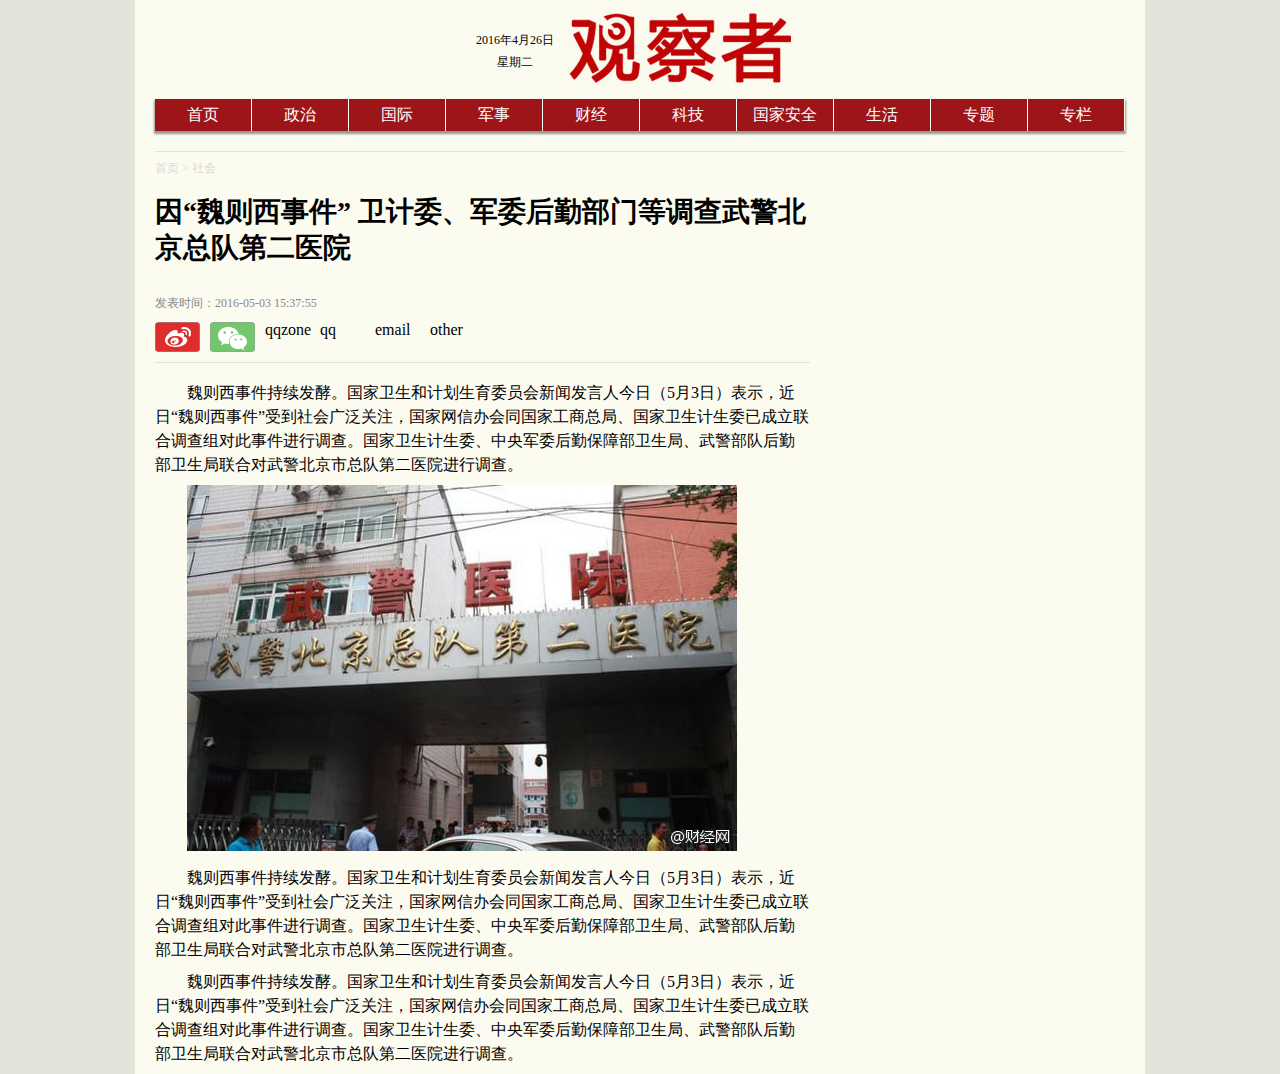
<file: 10-1/index.html>
<!DOCTYPE html>
<html lang="zh">

<head>
    <title>新闻正文页面练习</title>
    <meta charset='utf-8'>
    <link rel="stylesheet" type="text/css" href="reset.css">
    <link rel="stylesheet" type="text/css" href="main.css">
</head>

<body>
    <div class="wrap">
        <div class="nav ">
            <div class="navwrap clearfix">
                <div id="date">
                    <p>2016年4月26日</p>
                    <p>星期二</p>
                </div>
                <div id="home"><img src="img/logo.png" alt="观察者网"></div>
            </div>
            <ul class="clearfix">
                <li><a href="#">首页</a></li>
                <li><a href="#">政治</a></li>
                <li><a href="#">国际</a></li>
                <li><a href="#">军事</a></li>
                <li><a href="#">财经</a></li>
                <li><a href="#">科技</a></li>
                <li><a href="#">国家安全</a></li>
                <li><a href="#">生活</a></li>
                <li><a href="#">专题</a></li>
                <li class="last-li"><a href="#">专栏</a></li>
            </ul>
        </div>
        <div class="main clearfix">
            <div class="left">
                <div class="channel-nav"><a href="#">首页</a> > <a href="#">社会</a></div>
                <h1>因“魏则西事件” 卫计委、军委后勤部门等调查武警北京总队第二医院</h1>
                <div class="article-info clearfix">
                    <p>发表时间：2016-05-03 15:37:55</p>
                    <ul class="clearfix">
                        <li class="sina"><a href="#">weibo</a></li>
                        <li class="wechat"><a href="#">wechat</a></li>
                        <li>qqzone</li>
                        <li>qq</li>
                        <li>email</li>
                        <li>other</li>
                    </ul>
                </div>
                <p>
                    魏则西事件持续发酵。国家卫生和计划生育委员会新闻发言人今日（5月3日）表示，近日“魏则西事件”受到社会广泛关注，国家网信办会同国家工商总局、国家卫生计生委已成立联合调查组对此事件进行调查。国家卫生计生委、中央军委后勤保障部卫生局、武警部队后勤部卫生局联合对武警北京市总队第二医院进行调查。
                </p>
                <p><img src="img/20160503153909927.jpg" alt="武警总队第二人民医院大门"></p>
                <p>
                    魏则西事件持续发酵。国家卫生和计划生育委员会新闻发言人今日（5月3日）表示，近日“魏则西事件”受到社会广泛关注，国家网信办会同国家工商总局、国家卫生计生委已成立联合调查组对此事件进行调查。国家卫生计生委、中央军委后勤保障部卫生局、武警部队后勤部卫生局联合对武警北京市总队第二医院进行调查。
                </p>
                <p>
                    魏则西事件持续发酵。国家卫生和计划生育委员会新闻发言人今日（5月3日）表示，近日“魏则西事件”受到社会广泛关注，国家网信办会同国家工商总局、国家卫生计生委已成立联合调查组对此事件进行调查。国家卫生计生委、中央军委后勤保障部卫生局、武警部队后勤部卫生局联合对武警北京市总队第二医院进行调查。
                </p>
            </div>
            <div class="aside"></div>
            <!-- <h1>dddddd</h1> -->
        </div>
        <div class="foot"></div>
    </div>
</body>

</html>
</file>
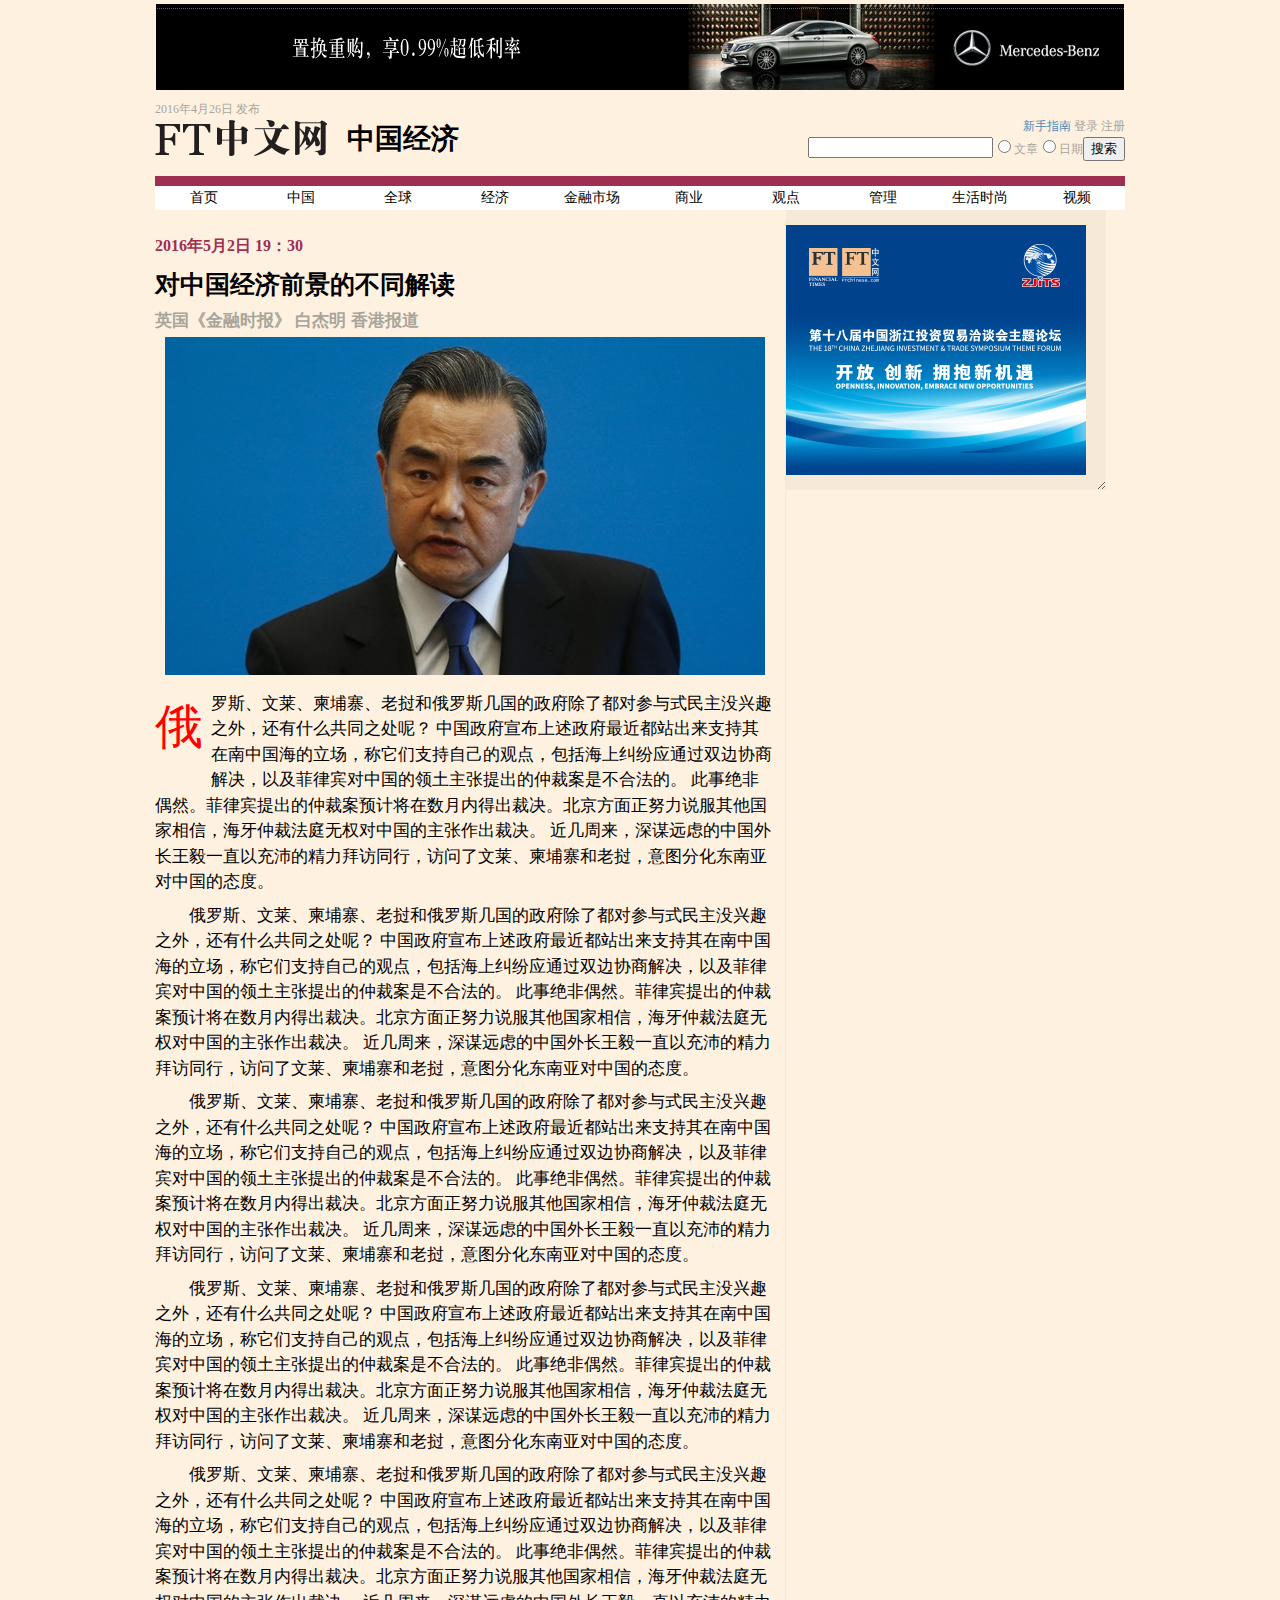
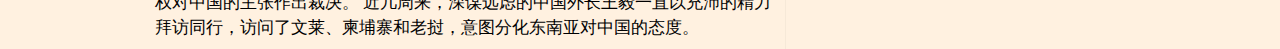
<file: 10-2/index.html>
<!DOCTYPE html>
<html lang="zh">

<head>
    <title>FT中文网正文页面练习</title>
    <meta charset='utf-8'>
    <link rel="stylesheet" type="text/css" href="reset.css">
    <link rel="stylesheet" type="text/css" href="main.css">
</head>

<body>
    <div id="wrap">
        <div class="top-ad"><img src="img/ad.png" alt="广告"></div>
        <div id="nav" class="clearfix">
            <div>
                <p>2016年4月26日 发布</p>
                <img src="img/logoHD.gif" alt="ft中文网标记">
                <h1>中国经济</h1>
            </div>
            <div>
                <p>
                    <span><a href="#">新手指南</a></span>
                    <span>登录</span>
                    <span>注册</span>
                </p>
                <form action="#">
                    <p>
                        <input type="text" name="" id="">
                    </p>
                    <p>
                        <input type="radio" name="文章" id="">文章</p>
                    <p>
                        <input type="radio" name="日期" id="">日期</p>
                    <p>
                        <input type="submit" value="搜索">
                    </p>
                </form>
            </div>
        </div>
        <div class="menu">
            <ul class="clearfix">
                <li><a href="#">首页</a></li>
                <li><a href="#">中国</a></li>
                <li><a href="#">全球</a></li>
                <li><a href="#">经济</a></li>
                <li><a href="#">金融市场</a></li>
                <li><a href="#">商业</a></li>
                <li><a href="#">观点</a></li>
                <li><a href="#">管理</a></li>
                <li><a href="#">生活时尚</a></li>
                <li><a href="#">视频</a></li>
            </ul>
        </div>
        <div id="main">
            <div class="left">
                <div class="published-time">2016年5月2日 19：30</div>
                <h1>对中国经济前景的不同解读</h1>
                <p class="author">英国《金融时报》 白杰明 香港报道</p>
                <div class="clearfix">
                    <div class="bdsharebuttonbox">
                        <a href="#" class="bds_more" data-cmd="more"></a>
                        <a title="分享到QQ空间" href="#" class="bds_qzone" data-cmd="qzone"></a>
                        <a title="分享到新浪微博" href="#" class="bds_tsina" data-cmd="tsina"></a>
                        <a title="分享到腾讯微博" href="#" class="bds_tqq" data-cmd="tqq"></a>
                        <a title="分享到人人网" href="#" class="bds_renren" data-cmd="renren"></a>
                        <a title="分享到微信" href="#" class="bds_weixin" data-cmd="weixin"></a>
                    </div>
                    <script>
                    window._bd_share_config = {
                        "common": {
                            "bdSnsKey": {},
                            "bdText": "",
                            "bdMini": "2",
                            "bdMiniList": false,
                            "bdPic": "",
                            "bdStyle": "0",
                            "bdSize": "16"
                        },
                        "share": {},
                        "image": {
                            "viewList": ["qzone", "tsina", "tqq", "renren", "weixin"],
                            "viewText": "分享到：",
                            "viewSize": "16"
                        },
                        "selectShare": {
                            "bdContainerClass": null,
                            "bdSelectMiniList": ["qzone", "tsina", "tqq", "renren", "weixin"]
                        }
                    };
                    with(document) 0[(getElementsByTagName('head')[0] || body).appendChild(createElement('script')).src = 'http://bdimg.share.baidu.com/static/api/js/share.js?v=89860593.js?cdnversion=' + ~(-new Date() / 36e5)];
                    </script>
                </div>
                <div class="content">
                    <p class="img"><img src="img/piclink.jpg" alt="中国外交部长王毅"></p>
                    <p class="first-p">俄罗斯、文莱、柬埔寨、老挝和俄罗斯几国的政府除了都对参与式民主没兴趣之外，还有什么共同之处呢？ 中国政府宣布上述政府最近都站出来支持其在南中国海的立场，称它们支持自己的观点，包括海上纠纷应通过双边协商解决，以及菲律宾对中国的领土主张提出的仲裁案是不合法的。 此事绝非偶然。菲律宾提出的仲裁案预计将在数月内得出裁决。北京方面正努力说服其他国家相信，海牙仲裁法庭无权对中国的主张作出裁决。 近几周来，深谋远虑的中国外长王毅一直以充沛的精力拜访同行，访问了文莱、柬埔寨和老挝，意图分化东南亚对中国的态度。</p>
                    <p>俄罗斯、文莱、柬埔寨、老挝和俄罗斯几国的政府除了都对参与式民主没兴趣之外，还有什么共同之处呢？ 中国政府宣布上述政府最近都站出来支持其在南中国海的立场，称它们支持自己的观点，包括海上纠纷应通过双边协商解决，以及菲律宾对中国的领土主张提出的仲裁案是不合法的。 此事绝非偶然。菲律宾提出的仲裁案预计将在数月内得出裁决。北京方面正努力说服其他国家相信，海牙仲裁法庭无权对中国的主张作出裁决。 近几周来，深谋远虑的中国外长王毅一直以充沛的精力拜访同行，访问了文莱、柬埔寨和老挝，意图分化东南亚对中国的态度。</p>
                    <p>俄罗斯、文莱、柬埔寨、老挝和俄罗斯几国的政府除了都对参与式民主没兴趣之外，还有什么共同之处呢？ 中国政府宣布上述政府最近都站出来支持其在南中国海的立场，称它们支持自己的观点，包括海上纠纷应通过双边协商解决，以及菲律宾对中国的领土主张提出的仲裁案是不合法的。 此事绝非偶然。菲律宾提出的仲裁案预计将在数月内得出裁决。北京方面正努力说服其他国家相信，海牙仲裁法庭无权对中国的主张作出裁决。 近几周来，深谋远虑的中国外长王毅一直以充沛的精力拜访同行，访问了文莱、柬埔寨和老挝，意图分化东南亚对中国的态度。</p>
                    <p>俄罗斯、文莱、柬埔寨、老挝和俄罗斯几国的政府除了都对参与式民主没兴趣之外，还有什么共同之处呢？ 中国政府宣布上述政府最近都站出来支持其在南中国海的立场，称它们支持自己的观点，包括海上纠纷应通过双边协商解决，以及菲律宾对中国的领土主张提出的仲裁案是不合法的。 此事绝非偶然。菲律宾提出的仲裁案预计将在数月内得出裁决。北京方面正努力说服其他国家相信，海牙仲裁法庭无权对中国的主张作出裁决。 近几周来，深谋远虑的中国外长王毅一直以充沛的精力拜访同行，访问了文莱、柬埔寨和老挝，意图分化东南亚对中国的态度。</p>
                    <p>俄罗斯、文莱、柬埔寨、老挝和俄罗斯几国的政府除了都对参与式民主没兴趣之外，还有什么共同之处呢？ 中国政府宣布上述政府最近都站出来支持其在南中国海的立场，称它们支持自己的观点，包括海上纠纷应通过双边协商解决，以及菲律宾对中国的领土主张提出的仲裁案是不合法的。 此事绝非偶然。菲律宾提出的仲裁案预计将在数月内得出裁决。北京方面正努力说服其他国家相信，海牙仲裁法庭无权对中国的主张作出裁决。 近几周来，深谋远虑的中国外长王毅一直以充沛的精力拜访同行，访问了文莱、柬埔寨和老挝，意图分化东南亚对中国的态度。
                    </p>
                </div>
                <!-- 多说评论框 start -->
                <div class="ds-thread" data-thread-key="3860bd9141025e6e9bb745f95eedd4d4" data-title="请替换成文章的标题" data-url="请替换成文章的网址">
                </div>
                <!-- 多说评论框 end -->
                <!-- 多说公共JS代码 start (一个网页只需插入一次) -->
                <script type="text/javascript">
                var duoshuoQuery = {
                    short_name: "adamyang2006"
                };
                (function() {
                    var ds = document.createElement('script');
                    ds.type = 'text/javascript';
                    ds.async = true;
                    ds.src = (document.location.protocol == 'https:' ? 'https:' : 'http:') + '//static.duoshuo.com/embed.js';
                    ds.charset = 'UTF-8';
                    (document.getElementsByTagName('head')[0] || document.getElementsByTagName('body')[0]).appendChild(ds);
                })();
                </script>
                <!-- 多说公共JS代码 end -->
            </div>
            <div class="aside">
                <div class="aside-ad"><img src="img/ningboforum.jpg" alt="宁波论坛"></div>
            </div>
        </div>
        <div id="foot"></div>
    </div>
</body>

</html>
</file>
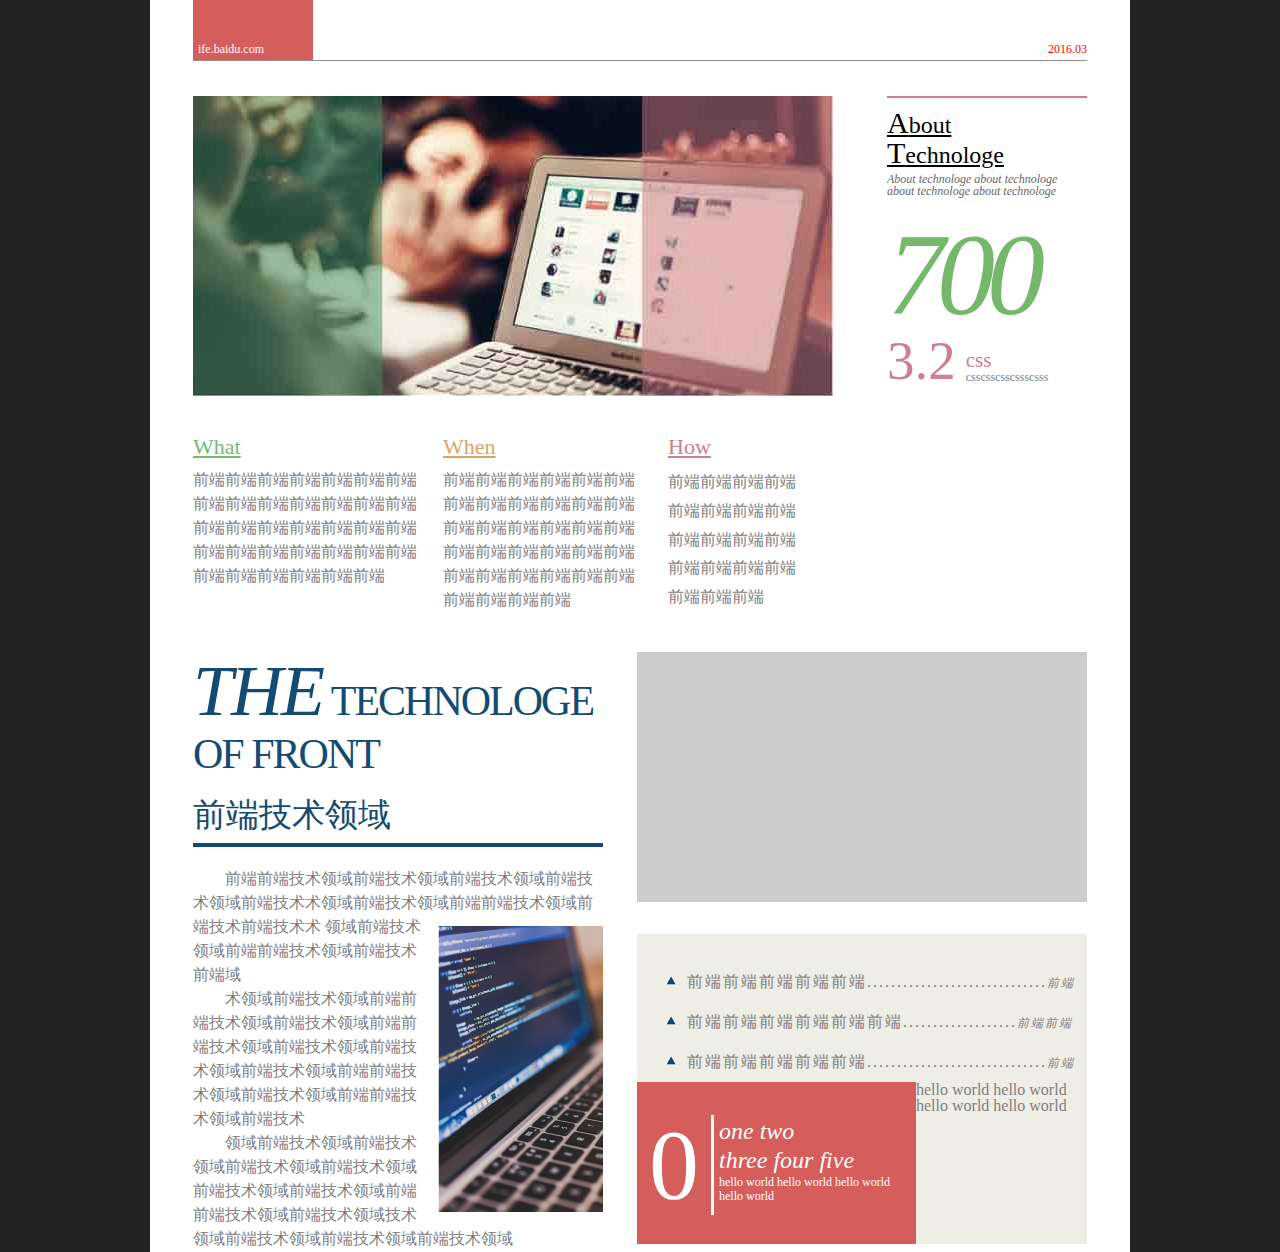
<file: 10-4/index.html>
<!DOCTYPE html>
<html lang="zh">

<head>
    <title>报纸布局综合练习</title>
    <meta charset='utf-8'>
    <link rel="stylesheet" type="text/css" href="reset.css">
    <link rel="stylesheet" type="text/css" href="main.css">
</head>

<body>
    <div class="main">
        <div class="head clearfix">
            <p>ife.baidu.com</p>
            <p>2016.03</p>
        </div>
        <div class="focus clearfix">
            <div class="focus-img"></div>
            <div class="focus-num clearfix">
                <h2>About </h2>
                <h2>Technologe</h2>
                <p class="desc">About technologe about technologe about technologe about technologe</p>
                <p class="num">700</p>
                <p class="an-num">3.2</p>
                <div>
                    <p class="css">css</p>
                    <p class="last-desc">csscsscsscssscsss</p>
                </div>
            </div>
        </div>
        <div class="intro clearfix">
            <div>
                <h2>What</h2>
                <p>前端前端前端前端前端前端前端前端前端前端前端前端前端前端前端前端前端前端前端前端前端前端前端前端前端前端前端前端前端前端前端前端前端前端</p>
            </div>
            <div>
                <h2>When</h2>
                <p>前端前端前端前端前端前端前端前端前端前端前端前端前端前端前端前端前端前端前端前端前端前端前端前端前端前端前端前端前端前端前端前端前端前端</p>
            </div>
            <div>
                <h2>How</h2>
                <p>前端前端前端前端前端前端前端前端前端前端前端前端前端前端前端前端前端前端前端</p>
            </div>
        </div>
        <div class="feature clearfix">
            <div class="left">
                <h2><span>THE</span> TECHNOLOGE OF FRONT</h2>
                <h2>前端技术领域</h2>
                <div>
                    <p>前端前端技术领域前端技术领域前端技术领域前端技术领域前端技术术领域前端技术领域前端前端技术领域前端技术前端技术术<img src="img/computer.png" alt="计算机图片"> 领域前端技术领域前端前端技术领域前端技术前端域
                    </p>
                    <p>术领域前端技术领域前端前端技术领域前端技术领域前端前端技术领域前端技术领域前端技术领域前端技术领域前端前端技术领域前端技术领域前端前端技术领域前端技术
                    </p>
                    <p>领域前端技术领域前端技术领域前端技术领域前端技术领域前端技术领域前端技术领域前端前端技术领域前端技术领域技术领域前端技术领域前端技术领域前端技术领域
                    </p>
                </div>
            </div>
            <div class="right">
                <div class="name1"></div>
                <div class="name2 clearfix">
                    <ul>
                        <li>前端前端前端前端前端..............................<span>前端</span></li>
                        <li>前端前端前端前端前端前端...................<span>前端前端</span></li>
                        <li>前端前端前端前端前端..............................<span>前端</span></li>
                    </ul>
                    <div class="decoration">
                        <div class="num0">0</div>
                        <div class="number-title">
                            <h3>one two <br> three four five</h3>
                            <p>hello world hello world hello world hello world</p>
                        </div>
                    </div>
                    <div class="hello">
                        <p>hello world hello world hello world hello world</p>
                    </div>
                </div>
            </div>
        </div>
        <div class="foot"></div>
    </div>
</body>

</html>
</file>
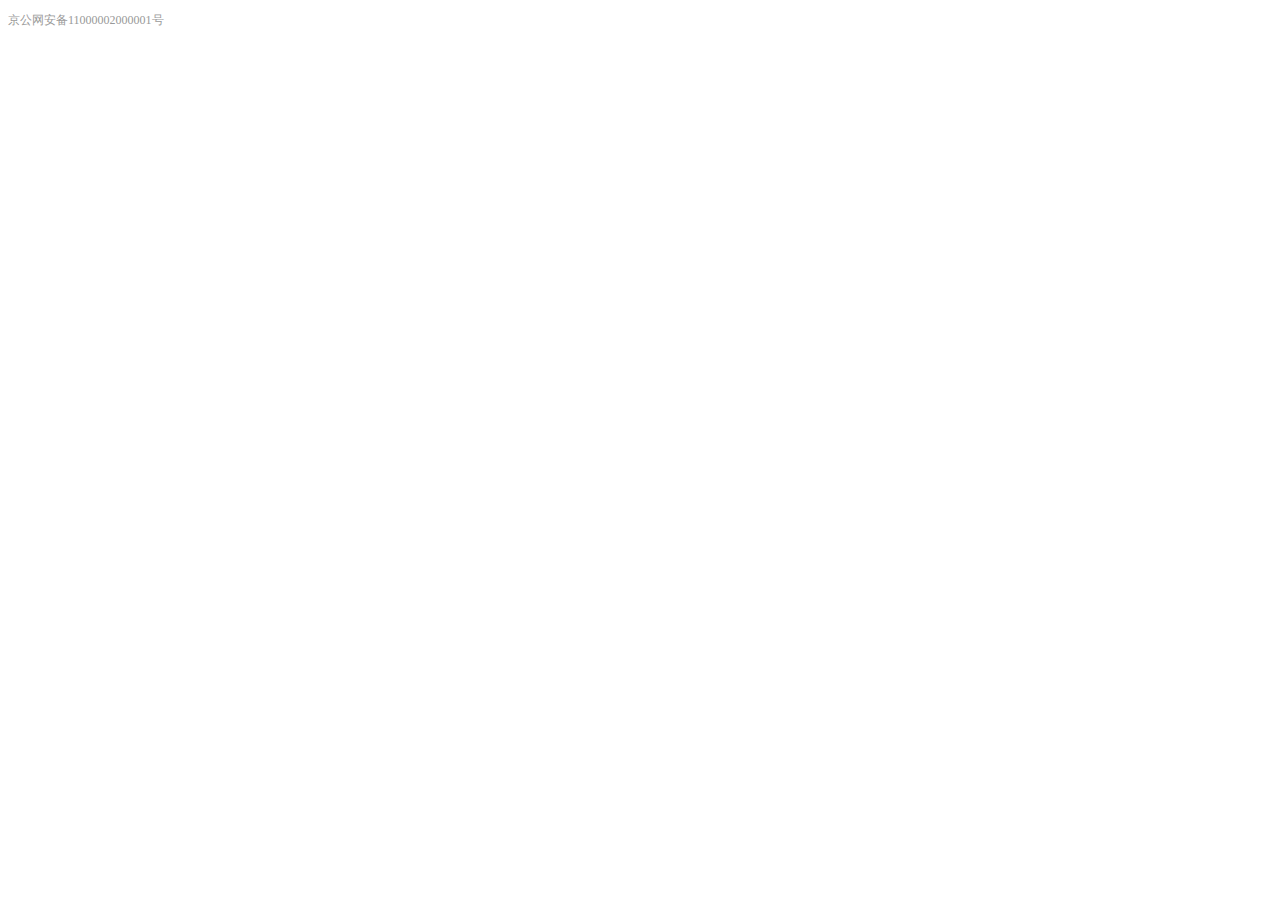
<file: 6-2/index.html>
<!DOCTYPE html>
<html lang="en">

<head>
    <meta charset="UTF-8">
    <title>外部样式表练习</title>
    <link rel="stylesheet" href="main.css">
</head>

<body>
    <p>京公网安备11000002000001号</p>
</body>

</html>
</file>
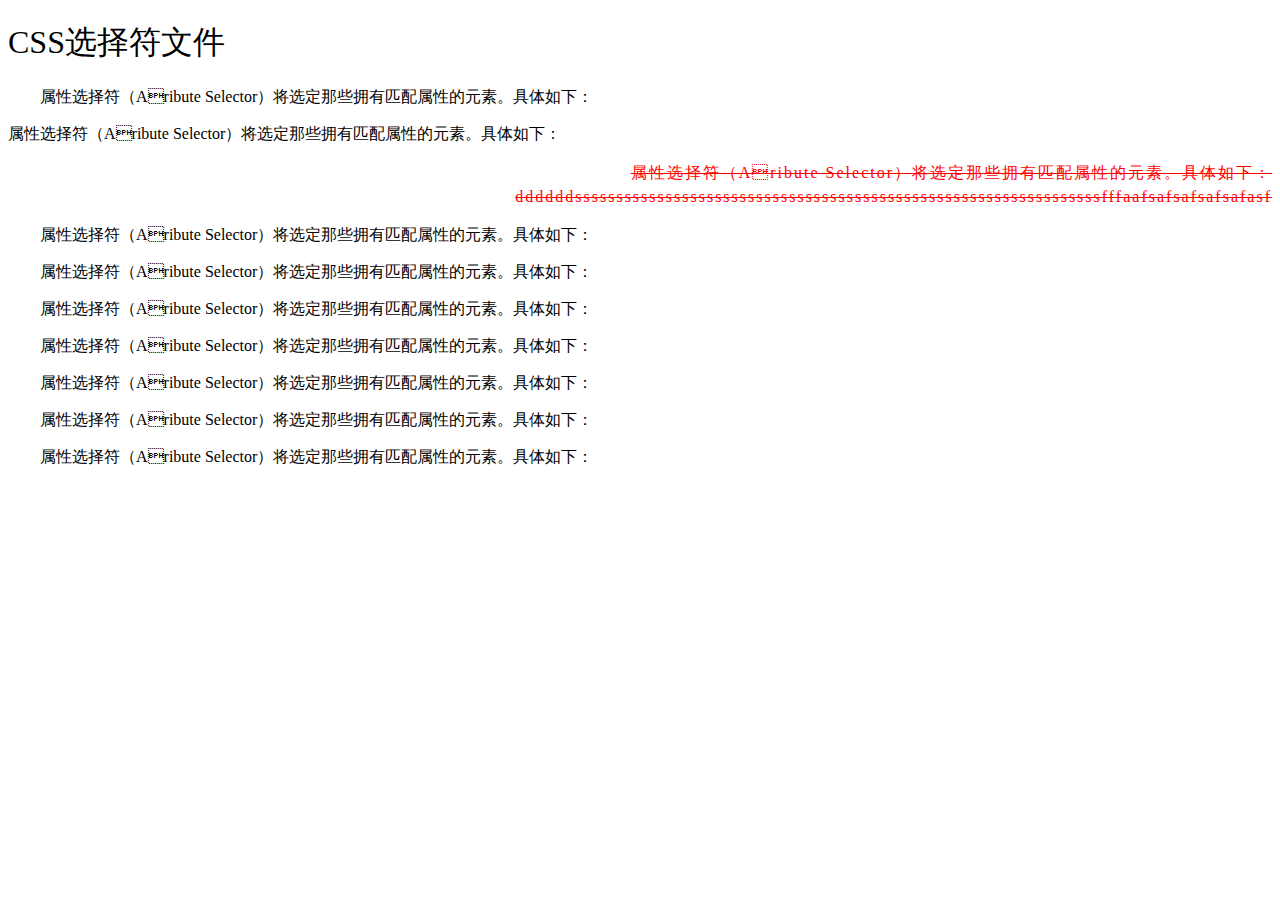
<file: 6-3/index.html>
<!DOCTYPE html>
<html lang="en">

<head>
    <meta charset="UTF-8">
    <title>CSS选择符练习文件</title>
    <link rel="stylesheet" href="main.css">
</head>

<body>
    <h1>CSS选择符文件</h1>
    <p>属性选择符（Aribute Selector）将选定那些拥有匹配属性的元素。具体如下：</p>
    <p class="noindent">属性选择符（Aribute Selector）将选定那些拥有匹配属性的元素。具体如下：</p>
    <p id="a">属性选择符（Aribute Selector）将选定那些拥有匹配属性的元素。具体如下：ddddddssssssssssssssssssssssssssssssssssssssssssssssssssssssssssssssssfffaafsafsafsafsafasf</p>
    <p>属性选择符（Aribute Selector）将选定那些拥有匹配属性的元素。具体如下：</p>
    <p>属性选择符（Aribute Selector）将选定那些拥有匹配属性的元素。具体如下：</p>
    <p>属性选择符（Aribute Selector）将选定那些拥有匹配属性的元素。具体如下：</p>
    <p>属性选择符（Aribute Selector）将选定那些拥有匹配属性的元素。具体如下：</p>
    <p>属性选择符（Aribute Selector）将选定那些拥有匹配属性的元素。具体如下：</p>
    <p>属性选择符（Aribute Selector）将选定那些拥有匹配属性的元素。具体如下：</p>
    <p>属性选择符（Aribute Selector）将选定那些拥有匹配属性的元素。具体如下：</p>
</body>

</html>
</file>
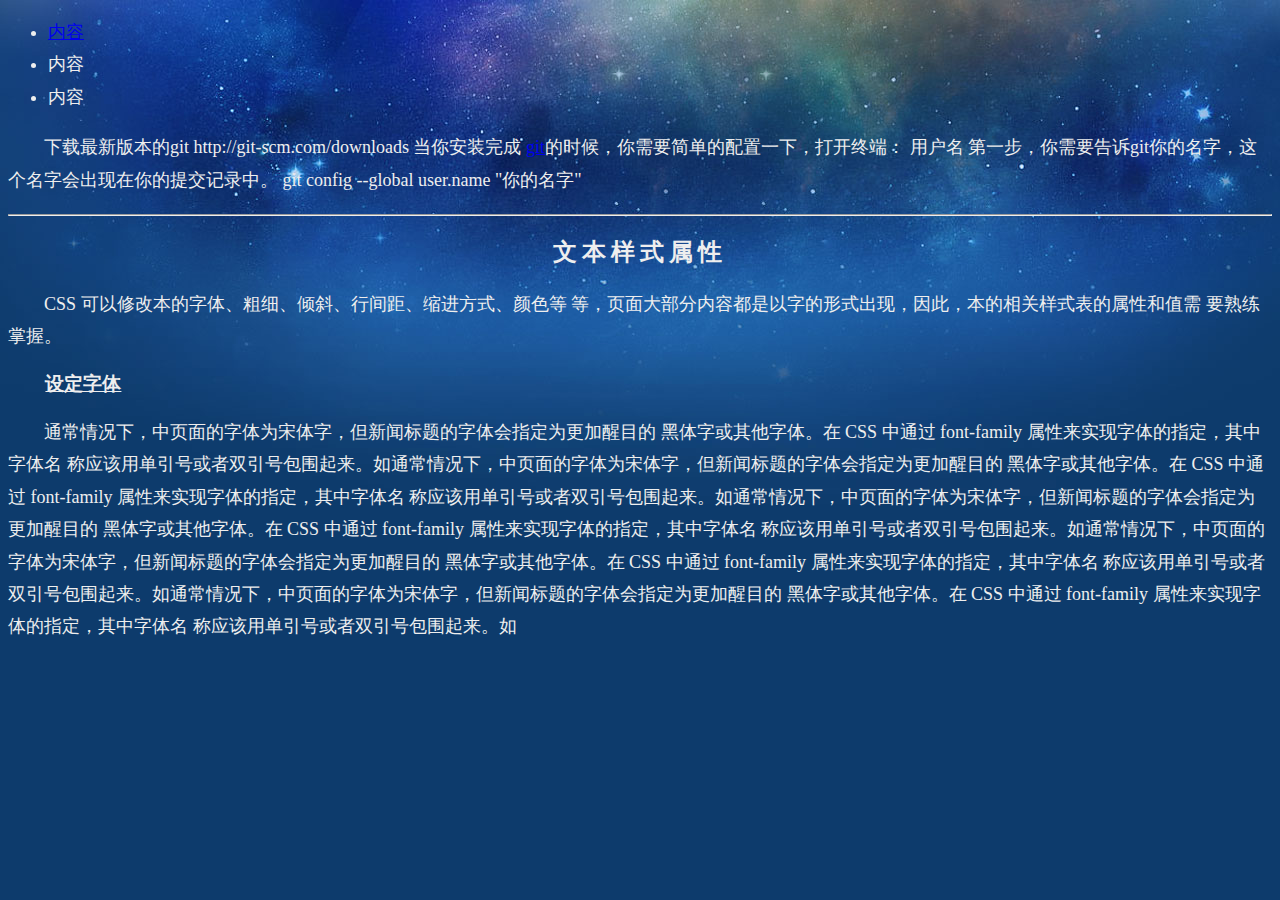
<file: 6-4/index.html>
<!DOCTYPE html>
<html lang="zh">

<head>
    <title>选择符练习文件2</title>
    <meta charset='utf-8'>
    <link rel="stylesheet" type="text/css" href="main.css">
</head>

<body>
    <ul>
        <li><a href="http://www.baidu.com"> 内容</a></li>
        <li>内容</li>
        <li>内容</li>
    </ul>
    <p>下载最新版本的git http://git-scm.com/downloads 当你安装完成
        <a href="http://github.com">git</a>的时候，你需要简单的配置一下，打开终端： 用户名 第一步，你需要告诉git你的名字，这个名字会出现在你的提交记录中。 git config --global user.name "你的名字"
    </p>
    <hr>
    <h2>文本样式属性</h2>
    <p>CSS 可以修改本的字体、粗细、倾斜、⾏间距、缩进⽅式、颜⾊等 等，页⾯⼤部分内容都是以字的形式出现，因此，本的相关样式表的属性和值需 要熟练掌握。
    </p>
    <h3>设定字体</h3>
    <p>通常情况下，中页⾯的字体为宋体字，但新闻标题的字体会指定为更加醒⽬的 ⿊体字或其他字体。在 CSS 中通过 font-family 属性来实现字体的指定，其中字体名 称应该⽤单引号或者双引号包围起来。如通常情况下，中页⾯的字体为宋体字，但新闻标题的字体会指定为更加醒⽬的 ⿊体字或其他字体。在 CSS 中通过 font-family 属性来实现字体的指定，其中字体名 称应该⽤单引号或者双引号包围起来。如通常情况下，中页⾯的字体为宋体字，但新闻标题的字体会指定为更加醒⽬的 ⿊体字或其他字体。在 CSS 中通过 font-family 属性来实现字体的指定，其中字体名 称应该⽤单引号或者双引号包围起来。如通常情况下，中页⾯的字体为宋体字，但新闻标题的字体会指定为更加醒⽬的 ⿊体字或其他字体。在 CSS 中通过 font-family 属性来实现字体的指定，其中字体名 称应该⽤单引号或者双引号包围起来。如通常情况下，中页⾯的字体为宋体字，但新闻标题的字体会指定为更加醒⽬的 ⿊体字或其他字体。在 CSS 中通过 font-family 属性来实现字体的指定，其中字体名 称应该⽤单引号或者双引号包围起来。如
    </p>
</body>

</html>
</file>
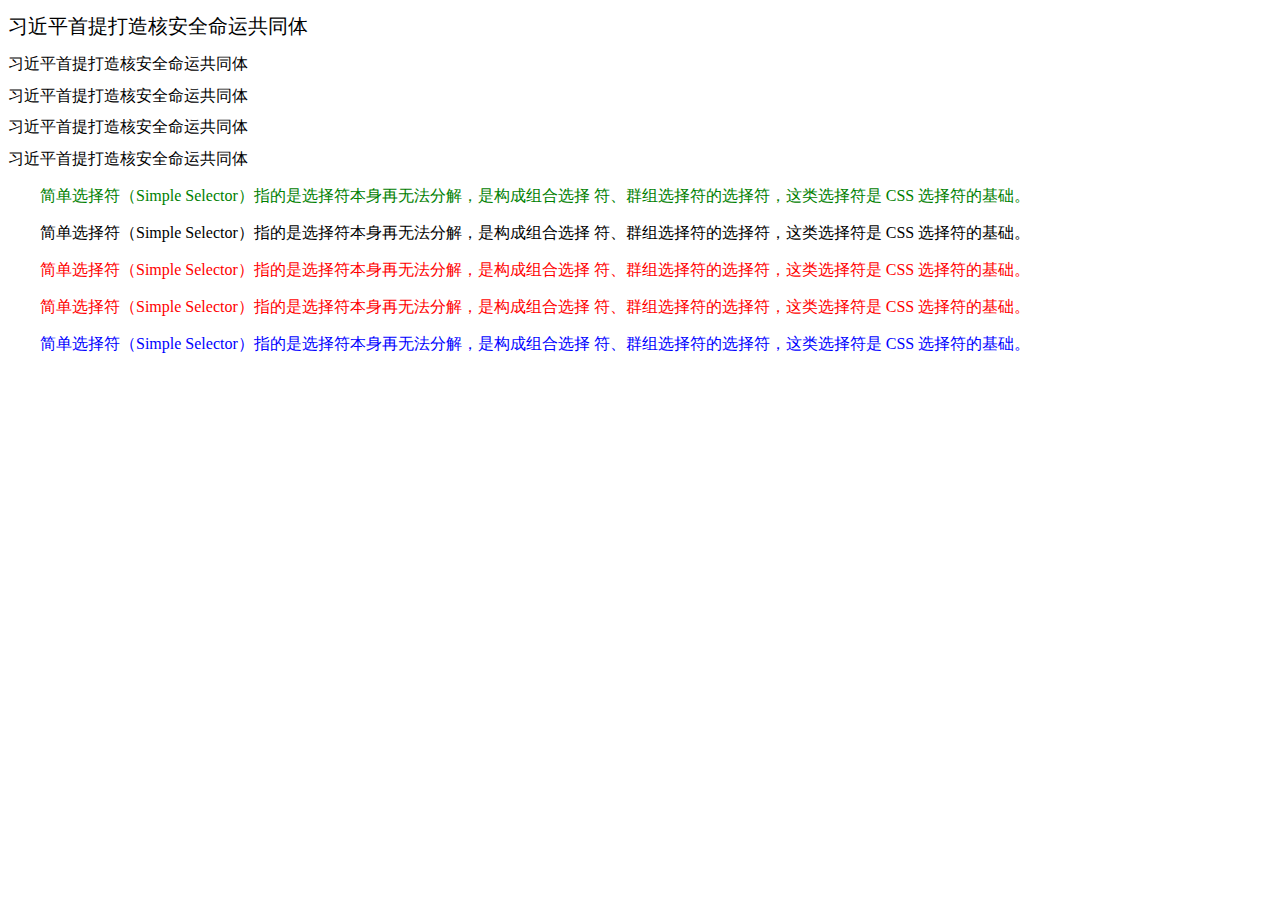
<file: 6/index.html>
<!DOCTYPE html>
<html lang="zh">

<head>
    <title>外部样式表练习</title>
    <meta charset='utf-8'>
    <link rel="stylesheet" href="demo.css">
    <style>
    h1 {
        font-size: 16px;
    }
    </style>
</head>

<body>
    <h1 style="font-size:20px;">习近平首提打造核安全命运共同体</h1>
    <h1 class="green">习近平首提打造核安全命运共同体</h1>
    <h1>习近平首提打造核安全命运共同体</h1>
    <h1>习近平首提打造核安全命运共同体</h1>
    <h1>习近平首提打造核安全命运共同体</h1>
    <p class="green">
        简单选择符（Simple Selector）指的是选择符本⾝再⽆法分解，是构成组合选择 符、群组选择符的选择符，这类选择符是 CSS 选择符的基础。
    </p>
    <div>
        <p class="green">简单选择符（Simple Selector）指的是选择符本⾝再⽆法分解，是构成组合选择 符、群组选择符的选择符，这类选择符是 CSS 选择符的基础。
        </p>
        <p>简单选择符（Simple Selector）指的是选择符本⾝再⽆法分解，是构成组合选择 符、群组选择符的选择符，这类选择符是 CSS 选择符的基础。
        </p>
        <p>简单选择符（Simple Selector）指的是选择符本⾝再⽆法分解，是构成组合选择 符、群组选择符的选择符，这类选择符是 CSS 选择符的基础。
        </p>
        <p id="demo">简单选择符（Simple Selector）指的是选择符本⾝再⽆法分解，是构成组合选择 符、群组选择符的选择符，这类选择符是 CSS 选择符的基础。
        </p>
    </div>
</body>
<!--  -->

</html>
</file>
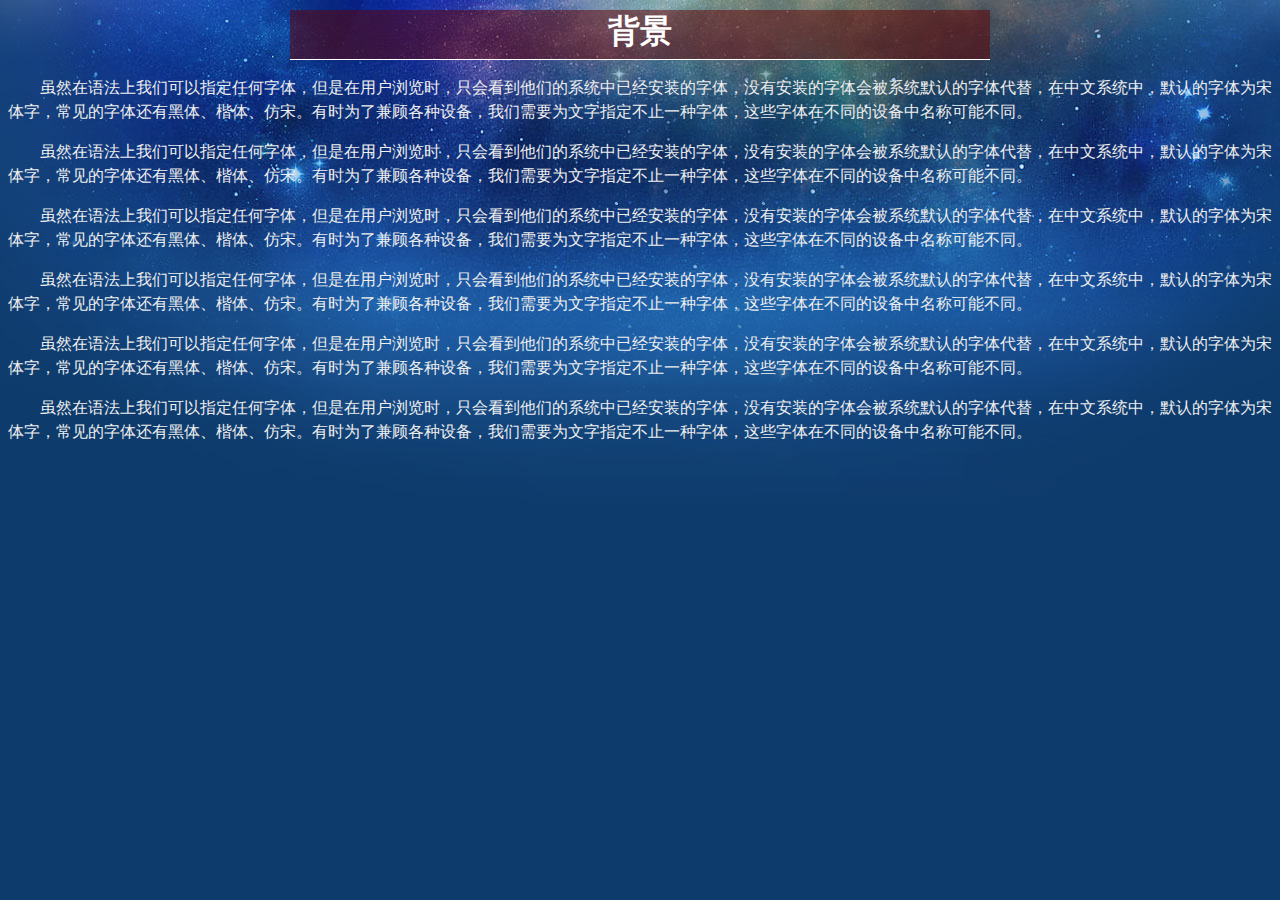
<file: 7-1/index.html>
<!DOCTYPE html>
<html>
<head>
	<meta charset="utf-8">
	<meta http-equiv="X-UA-Compatible" content="IE=edge">
	<title>背景、盒模型、文字样式及布局练习</title>
	<link rel="stylesheet" href="main.css">
</head>
<body>
	<h1>背景</h1>
	<p>虽然在语法上我们可以指定任何字体，但是在⽤户浏览时，只会看到他们的系统中已经安装的字体，没有安装的字体会被系统默认的字体代替，在中⽂系统中，默认的字体为宋体字，常见的字体还有⿊体、楷体、仿宋。有时为了兼顾各种设备，我们需要为⽂字指定不⽌⼀种字体，这些字体在不同的设备中名称可能不同。</p>
	<p>虽然在语法上我们可以指定任何字体，但是在⽤户浏览时，只会看到他们的系统中已经安装的字体，没有安装的字体会被系统默认的字体代替，在中⽂系统中，默认的字体为宋体字，常见的字体还有⿊体、楷体、仿宋。有时为了兼顾各种设备，我们需要为⽂字指定不⽌⼀种字体，这些字体在不同的设备中名称可能不同。</p>
	<p>虽然在语法上我们可以指定任何字体，但是在⽤户浏览时，只会看到他们的系统中已经安装的字体，没有安装的字体会被系统默认的字体代替，在中⽂系统中，默认的字体为宋体字，常见的字体还有⿊体、楷体、仿宋。有时为了兼顾各种设备，我们需要为⽂字指定不⽌⼀种字体，这些字体在不同的设备中名称可能不同。</p>
	<p>虽然在语法上我们可以指定任何字体，但是在⽤户浏览时，只会看到他们的系统中已经安装的字体，没有安装的字体会被系统默认的字体代替，在中⽂系统中，默认的字体为宋体字，常见的字体还有⿊体、楷体、仿宋。有时为了兼顾各种设备，我们需要为⽂字指定不⽌⼀种字体，这些字体在不同的设备中名称可能不同。</p>
	<p>虽然在语法上我们可以指定任何字体，但是在⽤户浏览时，只会看到他们的系统中已经安装的字体，没有安装的字体会被系统默认的字体代替，在中⽂系统中，默认的字体为宋体字，常见的字体还有⿊体、楷体、仿宋。有时为了兼顾各种设备，我们需要为⽂字指定不⽌⼀种字体，这些字体在不同的设备中名称可能不同。</p>
	<p>虽然在语法上我们可以指定任何字体，但是在⽤户浏览时，只会看到他们的系统中已经安装的字体，没有安装的字体会被系统默认的字体代替，在中⽂系统中，默认的字体为宋体字，常见的字体还有⿊体、楷体、仿宋。有时为了兼顾各种设备，我们需要为⽂字指定不⽌⼀种字体，这些字体在不同的设备中名称可能不同。</p>
</body>
</html>
</file>
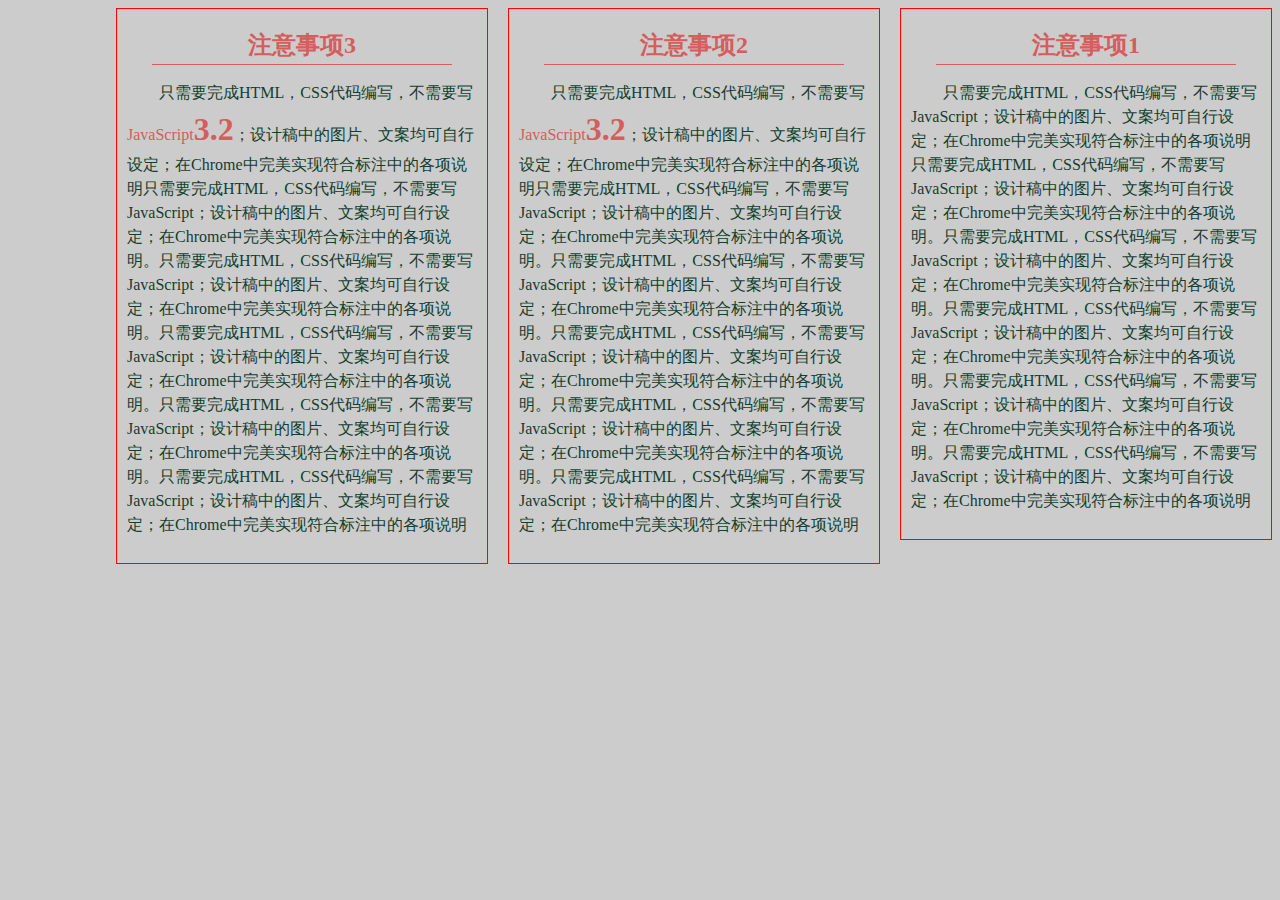
<file: 7-2/index.html>
<!DOCTYPE html>
<html lang="zh">

<head>
    <title>文本样式、背景、盒模型以及布局练习</title>
    <meta charset='utf-8'>
    <link rel="stylesheet" type="text/css" href="main.css">
</head>

<body>
    <div>
        <h2>注意事项1</h2>
        <p>只需要完成HTML，CSS代码编写，不需要写JavaScript；设计稿中的图片、文案均可自行设定；在Chrome中完美实现符合标注中的各项说明只需要完成HTML，CSS代码编写，不需要写JavaScript；设计稿中的图片、文案均可自行设定；在Chrome中完美实现符合标注中的各项说明。只需要完成HTML，CSS代码编写，不需要写JavaScript；设计稿中的图片、文案均可自行设定；在Chrome中完美实现符合标注中的各项说明。只需要完成HTML，CSS代码编写，不需要写JavaScript；设计稿中的图片、文案均可自行设定；在Chrome中完美实现符合标注中的各项说明。只需要完成HTML，CSS代码编写，不需要写JavaScript；设计稿中的图片、文案均可自行设定；在Chrome中完美实现符合标注中的各项说明。只需要完成HTML，CSS代码编写，不需要写JavaScript；设计稿中的图片、文案均可自行设定；在Chrome中完美实现符合标注中的各项说明</p>
    </div>
    <div>
        <h2>注意事项2</h2>
        <p>只需要完成HTML，CSS代码编写，不需要写<span>JavaScript</span><span class="number">3.2</span>；设计稿中的图片、文案均可自行设定；在Chrome中完美实现符合标注中的各项说明只需要完成HTML，CSS代码编写，不需要写JavaScript；设计稿中的图片、文案均可自行设定；在Chrome中完美实现符合标注中的各项说明。只需要完成HTML，CSS代码编写，不需要写JavaScript；设计稿中的图片、文案均可自行设定；在Chrome中完美实现符合标注中的各项说明。只需要完成HTML，CSS代码编写，不需要写JavaScript；设计稿中的图片、文案均可自行设定；在Chrome中完美实现符合标注中的各项说明。只需要完成HTML，CSS代码编写，不需要写JavaScript；设计稿中的图片、文案均可自行设定；在Chrome中完美实现符合标注中的各项说明。只需要完成HTML，CSS代码编写，不需要写JavaScript；设计稿中的图片、文案均可自行设定；在Chrome中完美实现符合标注中的各项说明</p>
    </div>
        <div>
        <h2>注意事项3</h2>
        <p>只需要完成HTML，CSS代码编写，不需要写<span>JavaScript</span><span class="number">3.2</span>；设计稿中的图片、文案均可自行设定；在Chrome中完美实现符合标注中的各项说明只需要完成HTML，CSS代码编写，不需要写JavaScript；设计稿中的图片、文案均可自行设定；在Chrome中完美实现符合标注中的各项说明。只需要完成HTML，CSS代码编写，不需要写JavaScript；设计稿中的图片、文案均可自行设定；在Chrome中完美实现符合标注中的各项说明。只需要完成HTML，CSS代码编写，不需要写JavaScript；设计稿中的图片、文案均可自行设定；在Chrome中完美实现符合标注中的各项说明。只需要完成HTML，CSS代码编写，不需要写JavaScript；设计稿中的图片、文案均可自行设定；在Chrome中完美实现符合标注中的各项说明。只需要完成HTML，CSS代码编写，不需要写JavaScript；设计稿中的图片、文案均可自行设定；在Chrome中完美实现符合标注中的各项说明</p>
    </div>

</body>

</html>
</file>
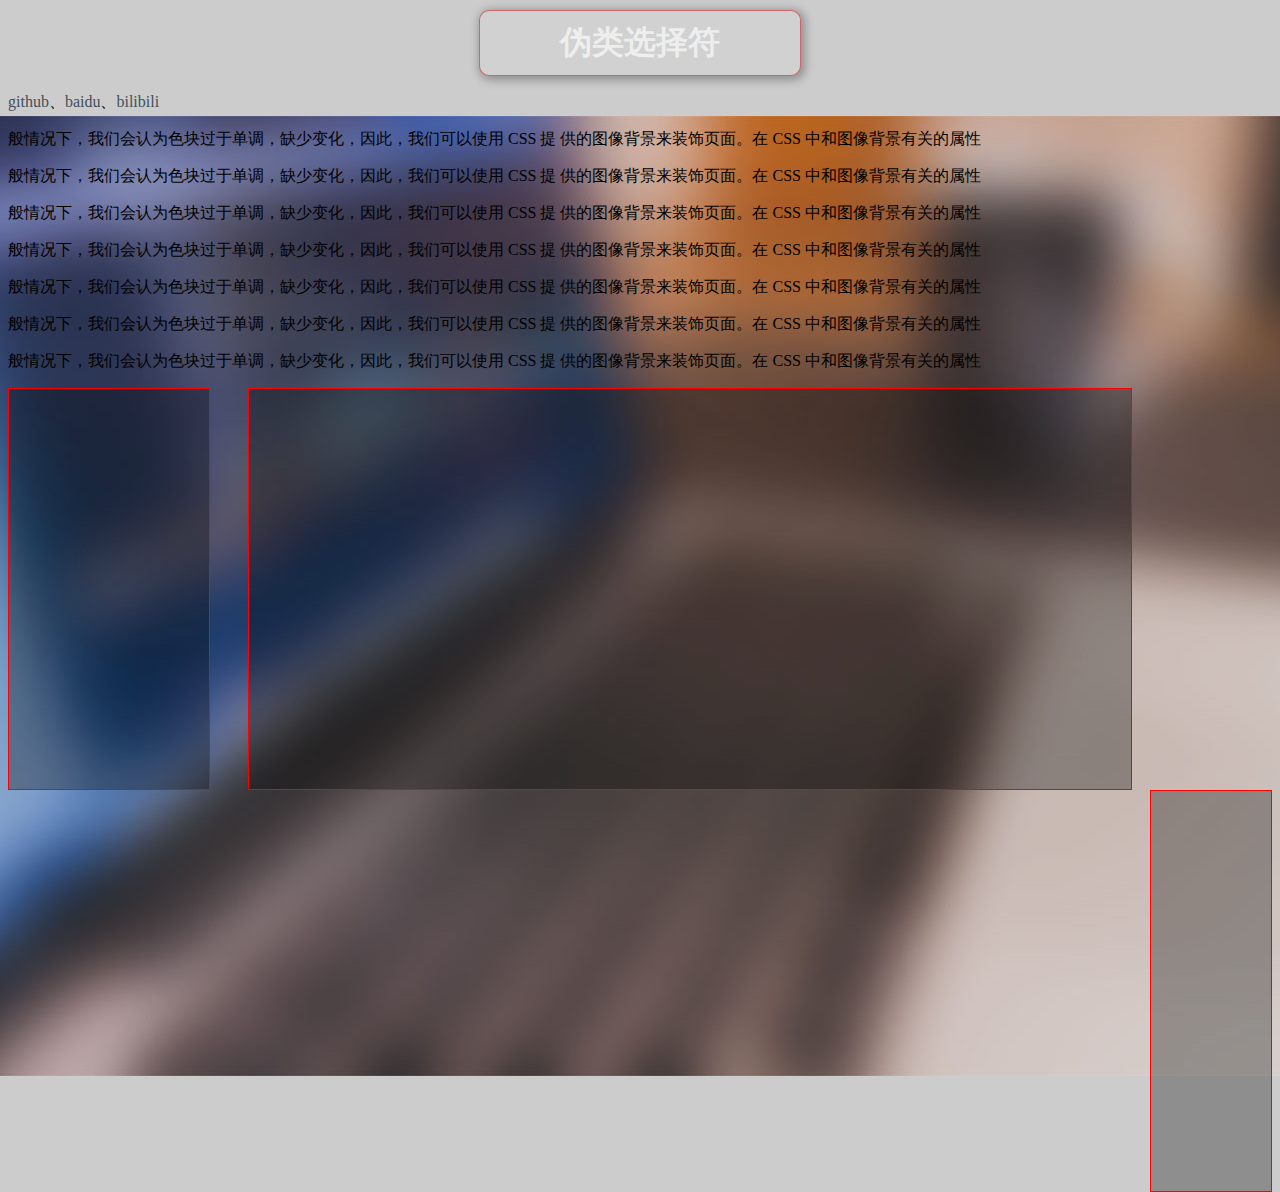
<file: 7-3/index.html>
<!DOCTYPE html>
<html lang="zh">
<head>
	<title>CSS属性练习</title>
	<meta charset='utf-8'>
	<link rel="stylesheet" type="text/css" href="main.css">
</head>
<body>
	<h1>伪类选择符</h1>
	<p><a href="http://github.com">github</a>、<a href="http://baidu.com">baidu</a>、<a href="http://bilibili.com">bilibili</a></p>
	<p>般情况下，我们会认为⾊块过于单调，缺少变化，因此，我们可以使⽤ CSS 提
供的图像背景来装饰页⾯。在 CSS 中和图像背景有关的属性</p>
<p>般情况下，我们会认为⾊块过于单调，缺少变化，因此，我们可以使⽤ CSS 提
供的图像背景来装饰页⾯。在 CSS 中和图像背景有关的属性</p>
<p>般情况下，我们会认为⾊块过于单调，缺少变化，因此，我们可以使⽤ CSS 提
供的图像背景来装饰页⾯。在 CSS 中和图像背景有关的属性</p><p>般情况下，我们会认为⾊块过于单调，缺少变化，因此，我们可以使⽤ CSS 提
供的图像背景来装饰页⾯。在 CSS 中和图像背景有关的属性</p><p>般情况下，我们会认为⾊块过于单调，缺少变化，因此，我们可以使⽤ CSS 提
供的图像背景来装饰页⾯。在 CSS 中和图像背景有关的属性</p><p>般情况下，我们会认为⾊块过于单调，缺少变化，因此，我们可以使⽤ CSS 提
供的图像背景来装饰页⾯。在 CSS 中和图像背景有关的属性</p><p>般情况下，我们会认为⾊块过于单调，缺少变化，因此，我们可以使⽤ CSS 提
供的图像背景来装饰页⾯。在 CSS 中和图像背景有关的属性</p>

<div class="left"></div>
<div class="center"></div>
<div class="right"></div>
</body>
</html>
</file>
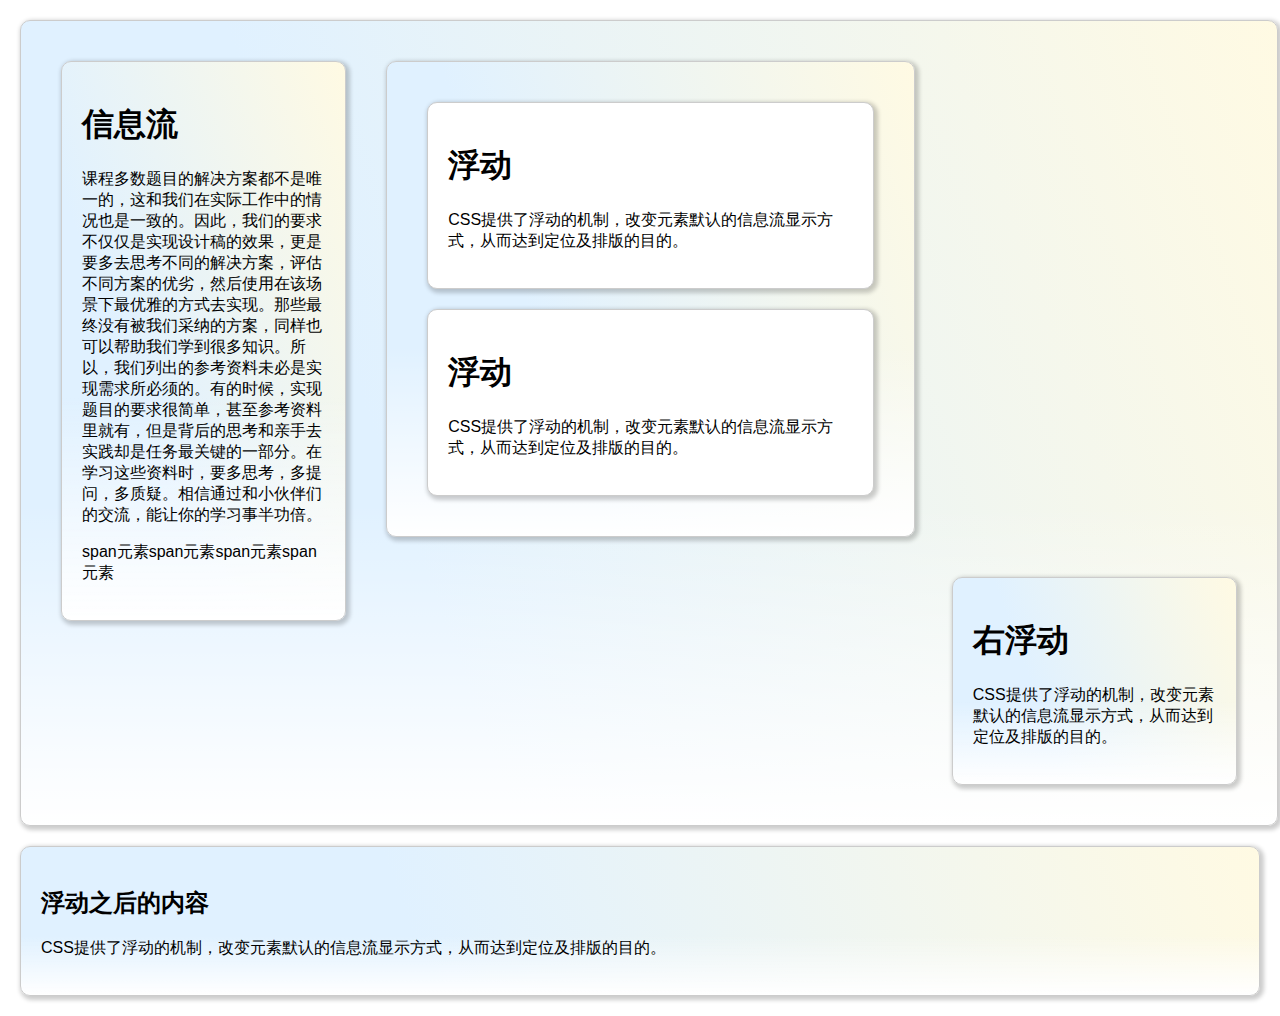
<file: 7-4/index.html>
<!DOCTYPE html>
<html lang="zh">

<head>
    <title>定位相关属性练习</title>
    <meta charset='utf-8'>
    <link rel="stylesheet" href="normalize.css">
    <link rel="stylesheet" type="text/css" href="main.css">
</head>

<body>
    <div class="clearfix main">
        <div class="left">
            <h1>信息流</h1>
            <p>课程多数题目的解决方案都不是唯一的，这和我们在实际工作中的情况也是一致的。因此，我们的要求不仅仅是实现设计稿的效果，更是要多去思考不同的解决方案，评估不同方案的优劣，然后使用在该场景下最优雅的方式去实现。那些最终没有被我们采纳的方案，同样也可以帮助我们学到很多知识。所以，我们列出的参考资料未必是实现需求所必须的。有的时候，实现题目的要求很简单，甚至参考资料里就有，但是背后的思考和亲手去实践却是任务最关键的一部分。在学习这些资料时，要多思考，多提问，多质疑。相信通过和小伙伴们的交流，能让你的学习事半功倍。</p>
            <p><span>span元素</span><span>span元素</span><span>span元素</span><span>span元素</span></p>
        </div>
        <div class="middle">
            <div>
                <h1>浮动</h1>
                <p>CSS提供了浮动的机制，改变元素默认的信息流显示方式，从而达到定位及排版的目的。</p>
            </div>
            <div>
                <h1>浮动</h1>
                <p>CSS提供了浮动的机制，改变元素默认的信息流显示方式，从而达到定位及排版的目的。</p>
            </div>
        </div>
        <div class="right">
            <h1>右浮动</h1>
            <p>CSS提供了浮动的机制，改变元素默认的信息流显示方式，从而达到定位及排版的目的。</p>
        </div>
    </div>
    <!-- <div class="clear"></div> -->
    <div>
        <h2>浮动之后的内容</h2>
        <p>CSS提供了浮动的机制，改变元素默认的信息流显示方式，从而达到定位及排版的目的。</p>
    </div>
</body>

</html>
</file>
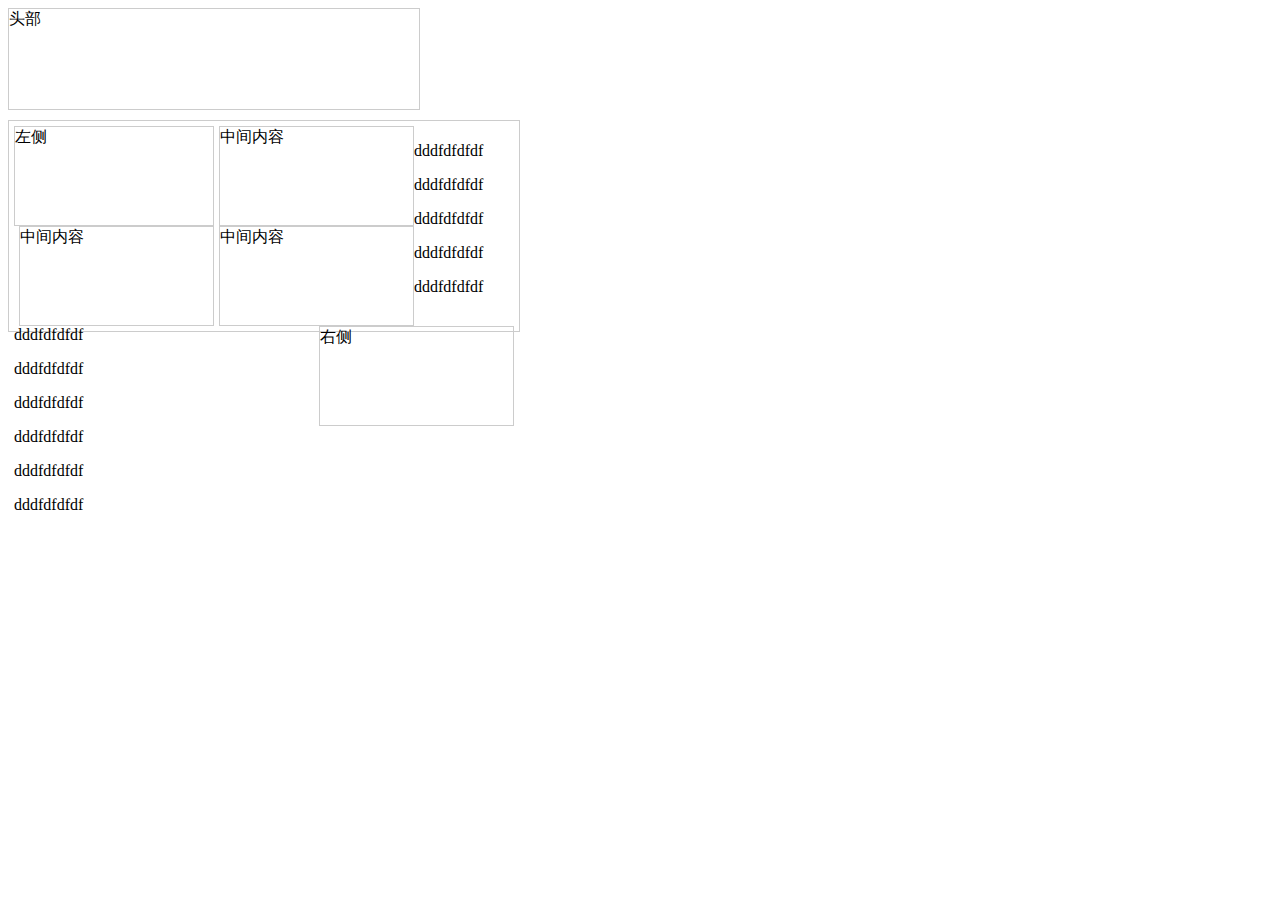
<file: 8-1/index.html>
<!DOCTYPE html>
<html>

<head>
    <meta charset="utf-8">
    <title>浮动</title>
    <style>
    #head {
        border: 1px #CCC solid;
        width: 410px;
        height: 100px;
        margin-bottom: 10px;
    }
    
    #main {
        border: 1px #CCC solid;
        width: 500px;
        height: 200px;
        margin-bottom: 10px;
        padding: 5px;
    }
    
    #left {
        border: 1px #CCC solid;
        width: 198px;
        height: 98px;
        float: left;
    }
    
    #right {
        border: 1px #CCC solid;
        width: 193px;
        height: 98px;
        margin-left: 5px;
        float: right;
    }
    
    #middle {
        border: 1px #CCC solid;
        width: 193px;
        height: 98px;
        margin-left: 5px;
        float: left;
    }
    </style>
</head>

<body>
    <div id="head">头部</div>
    <div id="main">
        <div id="left">左侧</div>
        <div id="middle">中间内容</div>
        <div id="middle">中间内容</div>
        <div id="middle">中间内容</div>
        <div id="right">右侧</div>
        <p>dddfdfdfdf</p>
        <p>dddfdfdfdf</p>
        <p>dddfdfdfdf</p>
        <p>dddfdfdfdf</p>
        <p>dddfdfdfdf</p>
        <p>dddfdfdfdf</p>
        <p>dddfdfdfdf</p>
        <p>dddfdfdfdf</p>
        <p>dddfdfdfdf</p>
        <p>dddfdfdfdf</p>
        <p>dddfdfdfdf</p>
    </div>
</body>

</html>
</file>
<file: 10-1/main.css>
.clearfix:before,
.clearfix:after {
    display: table;
    content: " ";
}

.clearfix:after {
    clear: both;
}

body {
    background-color: #E4E3DA;
}


/*网站标记*/

.wrap {
    width: 970px;
    background-color: #FCFBF0;
    margin: 0 auto;
    padding: 0 20px;
}

.nav {
    text-align: center;
    width: 100%;
}

.navwrap {
    width: 350px;
    margin: 0 auto;
    padding: 10px 0;
}

.nav .navwrap div {
    float: left;
}

#date {
    margin-top: 20px;
    width: 100px;
    font-size: 12px;
    line-height: 1.8;
}

#home {
    width: 230px;
}


/*全站导航条*/

.nav ul {
    box-shadow: 0 2px 2px 1px rgba(0, 0, 0, 0.4);
}

.nav ul li {
    display: block;
    float: left;
    width: 96px;
    background-color: #9D1518;
    font-family: 黑体;
    font-size: 16px;
    height: 32px;
    line-height: 32px;
    border-right: 1px white solid;
}

.nav ul li.last-li {
    border-right: none;
}

.nav li a {
    display: block;
    color: white;
    text-decoration: none;
}

.nav li a:hover {
    background-color: #fff;
    color: black;
    border: 1px red solid;
    border-bottom: none;
}


/*新闻正文页面样式*/

.main {
    border-top: 1px #E3E2D9 solid;
    margin-top: 20px;
    padding-top: 10px;
}

.left {
    width: 655px;
    float: left;
}

.channel-nav,
.channel-nav a {
    color: #DADAD0;
    font-size: 12px;
    text-decoration: none;
}

.main h1 {
    font-size: 28px;
    font-family: "Microsoft Yahei";
    font-weight: bold;
    margin: 20px 0;
    line-height: 1.28;
}

.left p:first-child {
    color: #888;
    font-size: 12px;
    margin-bottom: 10px;
    text-indent: 0;
}

.article-info ul {
    margin-bottom: 10px;
    padding-bottom: 10px;
    border-bottom: 1px #E3E2D9 solid;
}

.article-info li {
    float: left;
    width: 45px;
    height: 30px;
    margin-right: 10px;
}

.article-info li a {
    display: block;
    height: 30px;
    color: transparent;
}

.article-info li a:hover {
    background-color: rgba(0, 0, 0, 0.2);
}

.article-info .sina {
    background-image: url(img/share-icon.png);
}

.article-info .wechat {
    background-image: url(img/share-icon.png);
    background-position: 0 -30px;
}

.left p {
    text-indent: 2em;
    line-height: 1.5;
    margin: 8px 0;
}

.left img {
    text-align: center;
}
</file>
<file: 10-2/main.css>
body {
    background-color: #FFF1E0;
}

.clearfix:before,
.clearfix:after {
    content: " ";
    display: table;
}

.clearfix:after {
    clear: both;
}


/*网页居中容器样式设定*/

#wrap {
    margin: 0 auto;
    height: 90px;
    width: 970px;
}


/*顶部通栏广告样式设定*/

.top-ad {
    margin-top: 3px;
    margin-bottom: 10px;
}


/*顶部导航条样式设定*/

#nav {
    border-bottom: 10px #9E2F50 solid;
    padding-bottom: 10px;
}

#nav p {
    color: #A7A59B;
    font-size: 12px;
    margin-bottom: 5px;
}

#nav img {
    display: block;
    width: 172px;
    height: 36px;
    float: left;
}

#nav div:last-child {
    /*background-color: red;*/
    float: right;
}

#nav div:last-child p {
    text-align: right;
}

#nav h1 {
    font-family: simhei;
    font-size: 28px;
    margin-top: 5px;
    margin-left: 20px;
    float: left;
    font-weight: bold;
    width: 150px;
}

#nav p a {
    color: #4D8BB8;
    text-decoration: none;
}

#nav form p {
    float: left;
}

.menu ul {
    background-color: #fff;
}

.menu li {
    display: block;
    float: left;
    width: 97px;
    height: 24px;
    text-align: center;
    line-height: 24px;
    font-size: 14px;
}

.menu a {
    color: black;
    /*display: block;*/
    text-decoration: none;
    padding: 1px;
}

.menu a:hover {
    color: white;
    background-color: #A7A59B;
    border: 1px #A7A59B solid;
    border-radius: 5px;
}


/*主体部分样式*/

.left {
    width: 620px;
    float: left;
    border-right: 1px #F6E9D8 solid;
    padding-right: 10px;
    margin-top: 10px;
}

.aside {
    width: 339px;
    float: left;
}

.published-time {
    color: #9E2F50;
    margin: 18px 0;
    font-weight: bold;
}

.left h1 {
    font-size: 25px;
    font-family: "Microsoft Yahei", "monospace";
    font-weight: bold;
    margin-bottom: 15px;
}

.author {
    color: #A7A59B;
    font-size: 17px;
    font-weight: bold;
}

.bdsharebuttonbox {
    float: right;
}

.content p {
    text-indent: 2em;
    font-size: 17px;
    line-height: 1.5;
    margin: 8px 0;
}

.content .first-p {
    text-indent: 0;
}

.first-p:first-letter {
    color: red;
    font-size: 48px;
    display: block;
    float: left;
    margin: 0 8px 8px 0;
}

.content p.img {
    text-align: center;
    text-indent: 0;
}

.aside-ad {
    width: 320px;
    height: 270px;
    background-color: #F6E9D7;
    padding-top: 10px;
    position: relative;
    resize: vertical;
    overflow: auto;
    text-align: center;
}

.aside-ad img {
    display: block;
    position: absolute;
    top: 50%;
    transform: translateY(-50%);
}
</file>
<file: 10-4/main.css>
body {
    background-color: #222222;
}


/*页头格式*/

.main {
    width: 894px;
    background-color: #fff;
    /*margin-left=margin-right=auto时，该元素会在其父元素中居中*/
    margin: 0 auto;
    padding: 0 43px;
    color: #808080;
}

.head {
    border-bottom: 1px #938e8c solid;
    height: 60px;
    font: 12px 黑体;
}

.head p:nth-child(1) {
    color: #fff;
    /*display: table-cell;*/
    background-color: #D55D5C;
    width: 110px;
    height: 13px;
    /*vertical-align: bottom;*/
    padding: 5px;
    padding-top: 42px;
    float: left;
}

.head p:nth-child(2) {
    width: 110px;
    height: 13px;
    float: right;
    padding-top: 42px;
    color: red;
    text-align: right;
}


/*焦点内容区域格式*/

.focus {
    /*width: 100%;*/
    /*height: 500px;*/
    margin-top: 35px;
    font-family: 微软雅黑;
}

.focus-img {
    width: 640px;
    height: 300px;
    background-image: url(img/focus.jpg);
    float: left;
}

.focus-num {
    float: right;
    width: 200px;
    height: 288px;
    border-top: 2px #cc8091 solid;
    padding-top: 10px;
    overflow: hidden;
}

.focus-num h2 {
    font-size: 24px;
    text-decoration: underline;
    font-weight: lighter;
    color: #000;
}

.focus-num h2::first-letter {
    font-size: 30px;
}

.focus-num p.desc {
    font-size: 12px;
    font-style: italic;
    color: #676767;
    margin-top: 5px;
}

.focus-num p.num {
    font-size: 116px;
    font-style: italic;
    color: #75b86b;
    margin-top: 20px;
    letter-spacing: -8px;
}

.focus-num div {
    width: 50px;
    float: left;
    margin-top: 17px;
    margin-left: 10px;
}

p.css {
    font-size: 21px;
    color: #cc8091;
}

p.last-desc {
    font-size: 12px;
}

p.an-num {
    font-size: 55px;
    color: #cc8091;
    float: left;
}


/*介绍区域样式*/

.intro div {
    float: left;
    margin-top: 40px;
    margin-right: 25px;
    width: 200px;
}

.intro h2 {
    font-size: 22px;
    margin-bottom: 10px;
    text-decoration: underline;
}

.intro p {
    line-height: 1.5;
}

.intro div:nth-child(1) {
    width: 225px;
}

.intro div:nth-child(2) {
    width: 200px;
}

.intro div:nth-child(3) {
    width: 140px;
}

.intro div:nth-child(1) h2 {
    color: #76BA71;
}

.intro div:nth-child(2) h2 {
    color: #D8A56A;
}

.intro div:nth-child(3) h2 {
    color: #CA8192;
}

.intro div:nth-child(3) p {
    line-height: 1.8;
}


/*特写区域样式*/

.feature {
    height: 600px;
    margin-top: 40px;
}

.left {
    width: 410px;
    float: left;
}

.right {
    float: right;
    width: 457px;
}

.left h2 {
    color: #144B72;
    overflow-wrap: break-word;
}

.left p {
    line-height: 1.5;
    text-indent: 2em;
}

.left h2:nth-child(1) {
    font-size: 42px;
    line-height: 1.1;
    margin-bottom: 10px;
    letter-spacing: -2px;
}

.left h2:nth-child(1) span {
    font-size: 72px;
    font-style: italic;
    /*letter-spacing: -10px;*/
}

.left h2:nth-child(2) {
    font-size: 33px;
    line-height: 16px;
    padding: 20px 0;
    border-bottom: 4px solid #144B72;
    margin-bottom: 20px;
}

.left img {
    float: right;
    /*margin-top: 100px;*/
    padding: 10px 0 10px 10px;
    /*position: absolute;*/
}


/*右侧样式*/

.right {
    width: 450px;
}

.right div.name1 {
    height: 250px;
    background-color: #ccc;
    margin-bottom: 32px;
}

.right div.name2 {
    height: 282px;
    background-color: #eeede6;
    padding-top: 28px;
}

.right ul {
    margin-left: 50px;
    line-height: 2.5;
}

.right li {
    list-style-image: url(img/triangle.png);
    letter-spacing: 2px;
}

.right li span {
    font-style: italic;
    font-size: 12px;
}

.feature .right div.decoration {
    width: 255px;
    height: 96px;
    float: left;
    background-color: #D55D5C;
    padding: 33px 12px;
    color: white;
}

.decoration div {
    float: left;
}

.num0 {
    font-size: 100px;
    width: 62px;
    border-right: 3px white solid;
}

.number-title {
    width: 180px;
    padding: 2px 5px;
    line-height: 1.2;
}

.number-title h3 {
    font-size: 24px;
    font-style: italic;
}

.number-title p {
    font-size: 12px;
}
</file>
<file: 6-2/main.css>
p {
    font-size: 12px;
    color: rgb(153, 153, 153);
}
</file>
<file: 6-3/main.css>
h1 {
    font-family: "微软雅黑";
    font-weight: 500;
}

p {
    text-indent: 2em;
}

.noindent {
    text-indent: 0;
}

#a {
    text-decoration: line-through;
    color: red;
    text-align: right;
    letter-spacing: 2px;
    line-height: 1.5;
}
</file>
<file: 6-4/main.css>
a:visited {
    color: #00B6AE;
}

a:hover {
    text-decoration: none;
    color: red;
}

p a:hover {
    color: blue;
}

li,
p {
    font-size: 18px;
    text-indent: 2em;
    line-height: 1.8;
}

li {
    text-indent: 0;
}

h2 {
    text-align: center;
    letter-spacing: 5px;
}

h3 {
    font-weight: 600;
    text-indent: 2em;
    text-decoration: underline;
    /*background-color: #ccc;*/
    width: 20%;
}

body {
    background-image: url(body_bg.jpg);
    background-repeat: no-repeat;
    background-position: 50% 0;
    background-color: #0D3B6C;
    color: #eee;
}
</file>
<file: 6/demo.css>
h1 {
    font-family: "Microsoft Yahei";
    font-size: 40px;
    font-weight: 400;
}

p {
    color: red;
    text-indent: 2em;
}

p.green {
    color: green;
}

#demo {
    color: blue;
}

div p.green {
    color: black;
}


/*ffgfgdfsgsdg*/
</file>
<file: 7-1/main.css>
body {
	background-image: url(bg.jpg);
	background-repeat: no-repeat;
	background-position: 50% 0;
	background-color: #0D3B6C;
}
h1 {
	text-align: center;
	color:#fff;
	/*text-decoration: underline;*/
	font-size: 32px;
	border-bottom: 1px white solid;
	width: 700px;
	padding-bottom: 5px;
	margin: 10px auto;
	/*当盒模型的左右外边距等于auto时，这个盒模型会居中*/
	background-color: rgba(100,0,0,0.5);
}
p {
	color:#eee;
	text-indent: 2em;
	line-height: 1.5;
}
</file>
<file: 7-2/main.css>
h2 {
	color:#D55D5C;
	/*text-decoration: underline;*/
	border-bottom: 1px #D55D5C solid;
	padding-bottom: 3px;
	width: 300px;
	text-align: center;
	margin: 100px 200px 300px 400px;
	margin: 10px auto;
}
p {
	text-indent: 2em;
	/*color:#8D8D8D;*/
	line-height: 1.5;
}
span {
	color: #D55D5C;
}
span.number {
	font-size: 32px;
	font-weight: bold;
}
body {
	/*background-image: url(bg.jpg);*/
	background-repeat: repeat-y;
	background-position: 50% 0;
	background-color: #ccc;
	color:#133e2d;
	
}
div {
	float: right;
	width: 350px;
	border:1px red solid;
	margin-left: 20px;
	padding:10px;
}
</file>
<file: 7-3/main.css>
a {
    outline: 0;
}

a:link {
    color: #424F5A;
    text-decoration: none;
}

a:visited {
    text-decoration: underline;
    color: red;
}

a:hover {
    background-color: red;
    color: green;
    text-decoration: none;
}

a:active {
    font-size: 24px;
}

body {
    background-color: #ccc;
    background-image: url(bg.jpg);
    background-repeat: no-repeat;
    background-position: 50% 50%;
}

h1 {
    background-color: rgba(255, 255, 255, .1);
    color: #eee;
    /*font-size: 250%*/
    text-align: center;
    /*text-shadow: 2px 2px 10px 2px rgba(0,0,0,0.3)*/
    padding: 10px;
    border: 1px rgba(200, 0, 0, 0.5) solid;
    border-radius: 10px;
    box-shadow: 2px 2px 10px 2px rgba(0, 0, 0, 0.3);
    /*margin:100px 200px 300px 400px;*/
    margin: 10px auto;
    width: 300px;
}

div {
    height: 400px;
    border: 1px red solid;
    background-color: rgba(0, 0, 0, 0.3);
    /*padding: 20px;*/
}

div.left {
    width: 200px;
    float: left;
    margin-right: 20px
}

div.right {
    width: 120px;
    float: right;
}

div.center {
    margin: 0 140px 0 240px;
}
</file>
<file: 7-4/main.css>
div {
    border: 1px #ccc solid;
    border-radius: 10px;
    background-image: linear-gradient(180deg, rgba(255, 255, 255, 0) 60%, #fff), linear-gradient(70deg, #e0f1ff 32%, #fffae3);
    margin: 20px;
    padding: 20px;
    box-shadow: 2px 2px 4px 2px rgba(0, 0, 0, 0.2);
}

div.left {
    width: 20%;
    float: left;
}

div.middle {
    width: 40%;
    float: left;
}

div.middle div {
    background: #fff;
}

div.right {
    width: 20%;
    float: right;
}

div.main {
    width: 95%;
    height: auto;
}


/*.clear {
    height: 0;
    width: 0;
    display: ;
    padding: 0;
    margin: 0;
    clear: both;
}*/

.clearfix:before,
.clearfix:after {
    content: "";
    display: table;
}

.clearfix:after {
    clear: both;
}

.clearfix {
    *zoom: 1;
    /*IE/7/6*/
}
</file>
